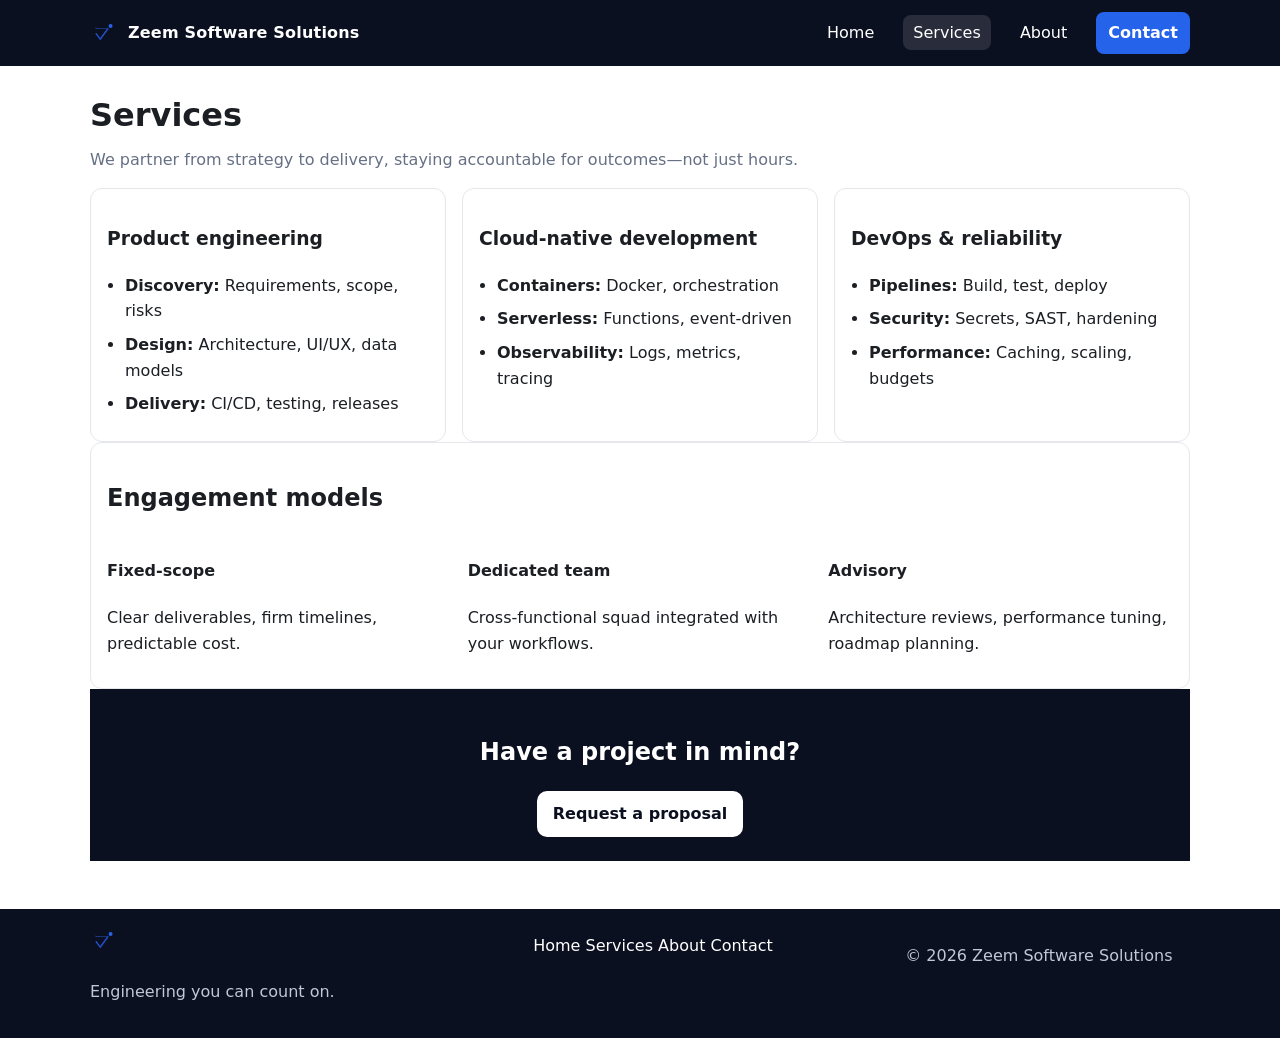
<file: services.html>
<!DOCTYPE html>
<html lang="en">
<head>
  <meta charset="UTF-8">
  <title>Zeem Software Solutions — Services</title>
  <meta name="viewport" content="width=device-width, initial-scale=1">
  <meta name="description" content="Services: product engineering, cloud-native development, DevOps, and frontend performance.">
  <link rel="stylesheet" href="styles.css">
  <link rel="icon" type="image/svg+xml" href="assets/logo.svg">
</head>
<body>
  <header class="site-header">
    <div class="container header-bar">
      <a class="brand" href="index.html">
        <img src="assets/logo.svg" alt="" class="logo" />
        <span class="brand-name">Zeem Software Solutions</span>
      </a>
      <nav class="nav">
        <a href="index.html">Home</a>
        <a href="services.html" aria-current="page">Services</a>
        <a href="about.html">About</a>
        <a class="btn btn-sm" href="contact.html">Contact</a>
      </nav>
    </div>
  </header>

  <main class="container page">
    <header class="page-header">
      <h1>Services</h1>
      <p>We partner from strategy to delivery, staying accountable for outcomes—not just hours.</p>
    </header>

    <section class="grid-3">
      <article class="card">
        <h3>Product engineering</h3>
        <ul class="list">
          <li><strong>Discovery:</strong> Requirements, scope, risks</li>
          <li><strong>Design:</strong> Architecture, UI/UX, data models</li>
          <li><strong>Delivery:</strong> CI/CD, testing, releases</li>
        </ul>
      </article>
      <article class="card">
        <h3>Cloud-native development</h3>
        <ul class="list">
          <li><strong>Containers:</strong> Docker, orchestration</li>
          <li><strong>Serverless:</strong> Functions, event-driven</li>
          <li><strong>Observability:</strong> Logs, metrics, tracing</li>
        </ul>
      </article>
      <article class="card">
        <h3>DevOps & reliability</h3>
        <ul class="list">
          <li><strong>Pipelines:</strong> Build, test, deploy</li>
          <li><strong>Security:</strong> Secrets, SAST, hardening</li>
          <li><strong>Performance:</strong> Caching, scaling, budgets</li>
        </ul>
      </article>
    </section>

    <section class="card">
      <h2>Engagement models</h2>
      <div class="grid-3">
        <div>
          <h4>Fixed-scope</h4>
          <p>Clear deliverables, firm timelines, predictable cost.</p>
        </div>
        <div>
          <h4>Dedicated team</h4>
          <p>Cross-functional squad integrated with your workflows.</p>
        </div>
        <div>
          <h4>Advisory</h4>
          <p>Architecture reviews, performance tuning, roadmap planning.</p>
        </div>
      </div>
    </section>

    <section class="cta">
      <div class="cta-inner">
        <h2>Have a project in mind?</h2>
        <a class="btn" href="contact.html">Request a proposal</a>
      </div>
    </section>
  </main>

  <footer class="site-footer">
    <div class="container footer-grid">
      <div class="footer-brand">
        <img src="assets/logo.svg" alt="" class="logo" />
        <p>Engineering you can count on.</p>
      </div>
      <nav class="footer-nav">
        <a href="index.html">Home</a>
        <a href="services.html" aria-current="page">Services</a>
        <a href="about.html">About</a>
        <a href="contact.html">Contact</a>
      </nav>
      <div class="footer-meta">
        <p>© <span id="year"></span> Zeem Software Solutions</p>
      </div>
    </div>
  </footer>
  <script src="script.js"></script>
</body>
</html>
</file>
<file: styles.css>
:root {
  --bg: #ffffff;
  --text: #1b1e23;
  --muted: #667085;
  --primary: #2563eb;
  --primary-ink: #1e40af;
  --surface: #f5f7fb;
  --border: #e5e7eb;
}

* { box-sizing: border-box; }
html, body { margin: 0; padding: 0; }
body {
  font-family: Inter, system-ui, -apple-system, Segoe UI, Roboto, Arial, sans-serif;
  background: var(--bg);
  color: var(--text);
  line-height: 1.6;
}

/* Layout */
.container { max-width: 1100px; margin: 0 auto; padding: 0 16px; }
.site-header { background: #0b1020; color: #fff; position: sticky; top: 0; z-index: 10; }
.header-bar { display: flex; align-items: center; justify-content: space-between; padding: 12px 0; }
.brand { display: inline-flex; align-items: center; gap: 10px; color: #fff; text-decoration: none; }
.logo { width: 28px; height: 28px; }
.brand-name { font-weight: 700; letter-spacing: 0.2px; }

.nav a {
  color: #fff;
  text-decoration: none;
  margin-left: 14px;
  padding: 8px 10px;
  border-radius: 8px;
}
.nav a[aria-current="page"] { background: rgba(255,255,255,0.12); }
.nav .btn-sm { padding: 8px 12px; }

.hero { background: linear-gradient(135deg, var(--surface), #fff); border-bottom: 1px solid var(--border); }
.hero-inner { display: grid; grid-template-columns: 1.1fr 0.9fr; gap: 24px; align-items: center; padding: 32px 0; }
.hero-copy h1 { margin: 0 0 8px; font-size: 2rem; }
.hero-copy p { margin: 0 0 16px; color: var(--muted); }
.hero-actions { display: flex; gap: 12px; margin-bottom: 12px; }
.trust-badges { display: flex; gap: 16px; list-style: none; padding: 0; margin: 8px 0 0; color: var(--muted); }
.hero-media img { width: 100%; border-radius: 12px; border: 1px solid var(--border); }

.page { padding: 24px 0; }
.page-header h1 { margin: 0 0 6px; }
.page-header p { margin: 6px 0 16px; color: var(--muted); }

.grid-3 { display: grid; grid-template-columns: repeat(3, 1fr); gap: 16px; }
.grid-2 { display: grid; grid-template-columns: repeat(2, 1fr); gap: 16px; }

.card {
  background: #fff;
  border: 1px solid var(--border);
  border-radius: 12px;
  padding: 16px;
}

.list { margin: 0; padding-left: 18px; }
.list li { margin-bottom: 8px; }

.media-block { display: grid; grid-template-columns: 0.8fr 1.2fr; gap: 16px; align-items: center; }
.media { width: 100%; border-radius: 12px; border: 1px solid var(--border); }

.cta { background: #0b1020; color: #fff; }
.cta-inner { padding: 24px 16px; text-align: center; }
.cta .btn { background: #fff; color: #0b1020; }
.cta .btn:hover { background: #e5e7eb; }

.site-footer { background: #0b1020; color: #fff; margin-top: 24px; }
.footer-grid { display: grid; grid-template-columns: 1.2fr 1fr 0.8fr; gap: 16px; padding: 18px 0; }
.footer-nav a { display: inline-block; color: #fff; text-decoration: none; margin: 6px 0; }
.footer-brand p, .footer-meta p { color: #bfc7d9; }

/* Buttons */
.btn {
  display: inline-block;
  background: var(--primary);
  color: #fff;
  border: none;
  padding: 10px 16px;
  border-radius: 10px;
  font-weight: 600;
  cursor: pointer;
  text-decoration: none;
}
.btn:hover { background: var(--primary-ink); }
.btn-outline {
  background: transparent;
  color: var(--primary);
  border: 1px solid var(--primary);
}
.btn-outline:hover { color: #fff; background: var(--primary); }

/* Forms */
.contact-form { display: grid; gap: 12px; }
.form-row { display: grid; gap: 6px; }
.form-row input, .form-row textarea {
  padding: 10px;
  border: 1px solid var(--border);
  border-radius: 10px;
  font: inherit;
}
.form-response { color: var(--muted); min-height: 1.2em; }

/* Responsive */
@media (max-width: 920px) {
  .hero-inner { grid-template-columns: 1fr; }
  .grid-3 { grid-template-columns: 1fr; }
  .grid-2 { grid-template-columns: 1fr; }
  .media-block { grid-template-columns: 1fr; }
  .footer-grid { grid-template-columns: 1fr; }
}
</file>
